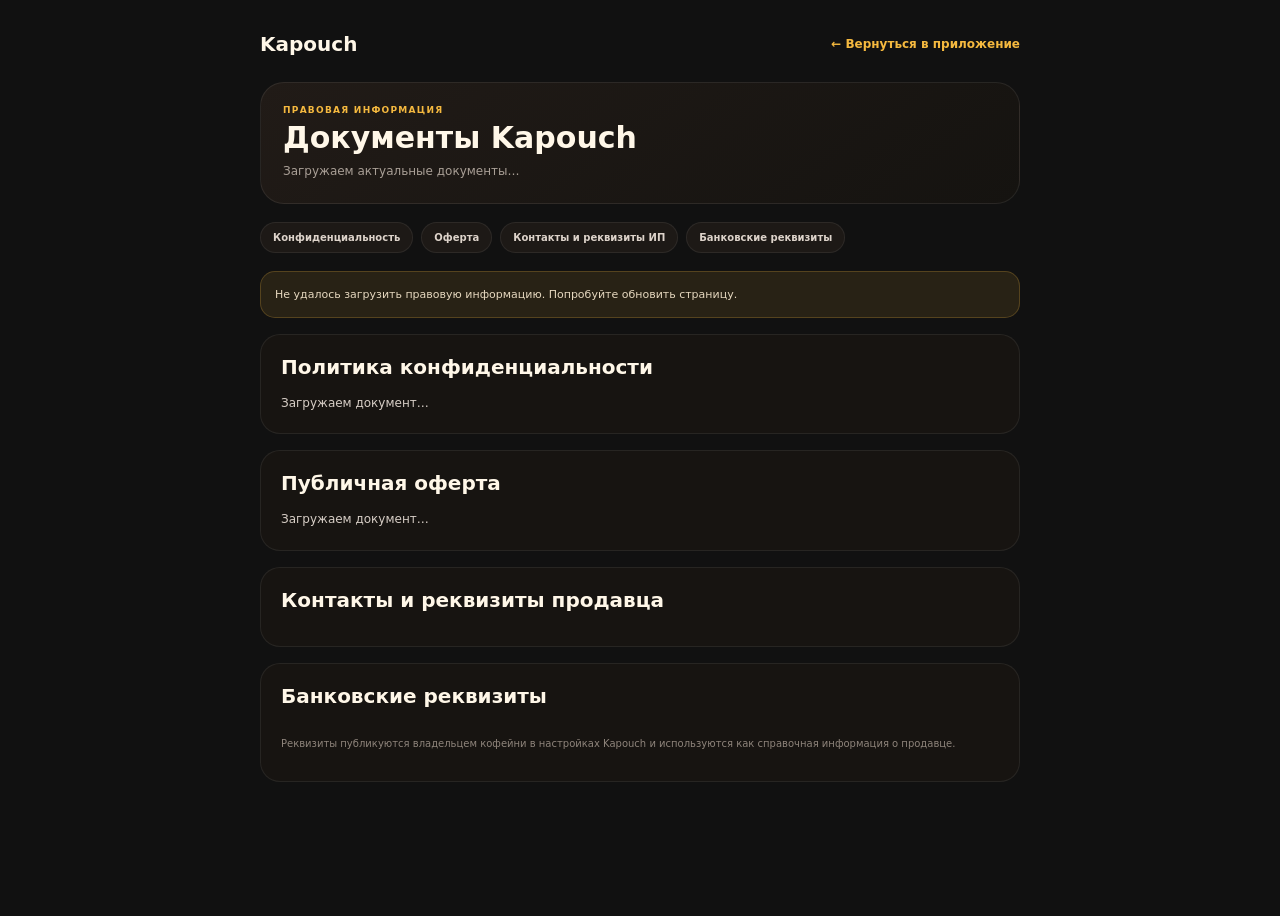
<file: customer/legal.html>
<!doctype html>
<html lang="ru">
<head>
<meta charset="utf-8">
<meta name="viewport" content="width=device-width,initial-scale=1,viewport-fit=cover">
<meta name="theme-color" content="#111111">
<title>Правовая информация · Kapouch</title>
<link rel="icon" href="assets/icon.svg" type="image/svg+xml">
<link rel="stylesheet" href="assets/legal.css?v=2">
</head>
<body class="legal-page">
<main class="legal-shell">
  <div class="legal-top"><div class="legal-brand">Kapouch</div><a class="legal-back" href="./#home">← Вернуться в приложение</a></div>
  <section class="legal-hero"><div class="legal-kicker">ПРАВОВАЯ ИНФОРМАЦИЯ</div><h1 id="legalTitle">Документы Kapouch</h1><p id="legalMeta">Загружаем актуальные документы…</p></section>
  <nav class="legal-tabs"><a href="#privacy">Конфиденциальность</a><a href="#offer">Оферта</a><a href="#seller">Контакты и реквизиты ИП</a><a href="#bank">Банковские реквизиты</a></nav>
  <div id="legalWarning" class="legal-alert" hidden></div>
  <section class="legal-section" id="privacy"><h2>Политика конфиденциальности</h2><div class="legal-text" id="privacyText">Загружаем документ…</div></section>
  <section class="legal-section" id="offer"><h2>Публичная оферта</h2><div class="legal-text" id="offerText">Загружаем документ…</div></section>
  <section class="legal-section" id="seller"><h2>Контакты и реквизиты продавца</h2><div class="legal-grid" id="sellerGrid"></div></section>
  <section class="legal-section" id="bank"><h2>Банковские реквизиты</h2><div class="legal-grid" id="bankGrid"></div><p class="legal-muted">Реквизиты публикуются владельцем кофейни в настройках Kapouch и используются как справочная информация о продавце.</p></section>
</main>
<script src="assets/legal.js?v=3"></script>
</body>
</html>
</file>
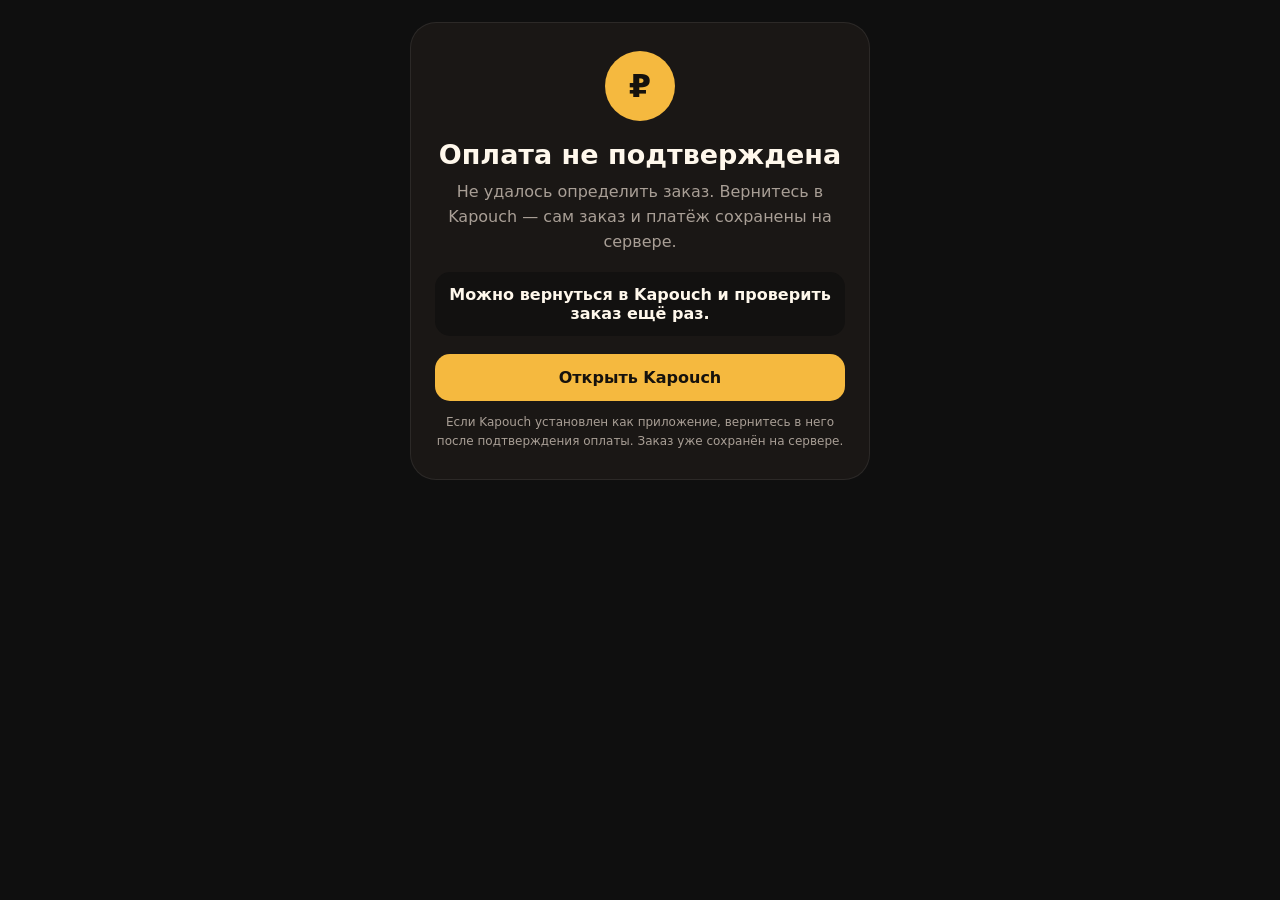
<file: customer/payment-return.html>
<!doctype html>
<html lang="ru">
<head>
<meta charset="utf-8">
<meta name="viewport" content="width=device-width,initial-scale=1,viewport-fit=cover">
<meta name="theme-color" content="#0f0f0f">
<title>Kapouch · Проверка оплаты</title>
<style>html,body{margin:0;min-height:100%;background:#0f0f0f;color:#fff8ec;font-family:Inter,system-ui,-apple-system,BlinkMacSystemFont,"Segoe UI",sans-serif}body{display:grid;place-items:center;padding:22px;box-sizing:border-box}.card{width:min(460px,100%);box-sizing:border-box;padding:28px 24px;border:1px solid rgba(255,255,255,.08);border-radius:26px;background:#1a1715;text-align:center}.mark{width:70px;height:70px;margin:0 auto 18px;border-radius:50%;display:grid;place-items:center;background:#f5b93f;color:#16120d;font-size:32px;font-weight:900}h1{margin:0 0 10px;font-size:27px}p{margin:0;color:#a99f96;line-height:1.55}.status{margin:18px 0;padding:13px;border-radius:15px;background:#121110;font-weight:800}.btn{display:block;margin-top:16px;padding:14px;border-radius:15px;background:#f5b93f;color:#16120d;text-decoration:none;font-weight:900}.muted{font-size:12px;margin-top:12px}</style>
</head>
<body><main class="card"><div class="mark" id="mark">₽</div><h1 id="title">Проверяем оплату</h1><p id="text">Подтверждаем платёж напрямую в ЮKassa. Обычно это занимает несколько секунд.</p><div class="status" id="status">Ожидаем подтверждения…</div><a class="btn" id="back" href="./index.html#home" hidden>Вернуться в Kapouch</a><p class="muted" id="muted">Не закрывайте экран сразу после оплаты.</p></main>
<script>
(function(){
const params=new URLSearchParams(location.search),gift=params.get('gift')==='1',queryToken=String(params.get('token')||'').trim(),savedToken=localStorage.getItem('kapouch_tracking_token')||'',token=/^[a-f0-9]{64}$/.test(queryToken)?queryToken:savedToken,status=document.getElementById('status'),title=document.getElementById('title'),text=document.getElementById('text'),back=document.getElementById('back'),mark=document.getElementById('mark'),muted=document.getElementById('muted');let tries=0;
if(/^[a-f0-9]{64}$/.test(queryToken)){localStorage.setItem('kapouch_tracking_token',queryToken);try{history.replaceState(null,'',location.pathname+(gift?'?gift=1':''))}catch(e){}}
function clearCheckout(){localStorage.removeItem('kapouch_customer_cart');localStorage.removeItem('kapouch_checkout_request_id')}
function standalone(){return window.matchMedia('(display-mode: standalone)').matches||window.navigator.standalone===true}
function finishCopy(){if(!standalone()){back.textContent='Открыть Kapouch';muted.textContent='Если Kapouch установлен как приложение, вернитесь в него после подтверждения оплаты. Заказ уже сохранён на сервере.'}}
function giftDone(){clearCheckout();mark.textContent='🎁';title.textContent='Подарок применён';text.textContent='К оплате 0 ₽. Заказ уже передан в кофейню.';status.textContent='✓ 6-й напиток в подарок';back.hidden=false;finishCopy();if(standalone())setTimeout(()=>location.replace('./index.html#home'),1200)}
function done(){clearCheckout();title.textContent='Оплата получена';text.textContent='Заказ передан в кофейню.';status.textContent='✓ Оплачено';back.hidden=false;finishCopy();if(standalone())setTimeout(()=>location.replace('./index.html#home'),1200)}
function failed(message){title.textContent='Оплата не подтверждена';text.textContent=message;status.textContent='Можно вернуться в Kapouch и проверить заказ ещё раз.';back.href='./index.html#cart';back.hidden=false;finishCopy()}
async function check(){if(!token){failed('Не удалось определить заказ. Вернитесь в Kapouch — сам заказ и платёж сохранены на сервере.');return}tries++;try{const apiBase=String(window.KAPOUCH_CUSTOMER_CONFIG?.apiBase||'https://kapouch.store/api').replace(/\/$/,'');const r=await fetch(apiBase+'/customer_order_status.php?token='+encodeURIComponent(token)+'&_='+Date.now(),{cache:'no-store',headers:{Accept:'application/json'}});const d=await r.json();if(!r.ok||!d.ok)throw new Error(d.error||'Ошибка проверки');const o=d.order||{};if(o.payment_status==='paid'||['new','preparing','ready','completed'].includes(o.status)){done();return}if(o.status==='cancelled'){failed('Платёж не был завершён.');return}status.textContent='Платёж ещё обрабатывается…';if(tries<20)setTimeout(check,1500);else failed('ЮKassa пока не подтвердила оплату. Статус заказа сохранён — можно проверить его позже.')}catch(e){if(tries<12)setTimeout(check,1800);else failed('Не удалось проверить оплату из-за проблем со связью с сервером.')} }
if(gift){giftDone();return}if(params.get('failed')==='1')failed('Оплата не была завершена.');else check();
})();
</script></body></html>
</file>
<file: customer/assets/legal.css>
.legal-consent{display:flex;align-items:flex-start;gap:10px;padding:12px 13px;border:1px solid rgba(255,255,255,.08);border-radius:14px;background:#171512;color:#bfb4aa;font-size:10px;line-height:1.45}.legal-consent input{width:auto!important;margin-top:2px;flex:0 0 auto}.legal-consent a,.pwa-legal-links a,.home-legal-footer a{color:var(--accent,#F5B93F);text-decoration:none}.pwa-legal-links{display:flex;flex-wrap:wrap;gap:8px 14px;margin-top:12px;font-size:10px}.home-legal-footer{margin-top:18px;padding:18px 4px 8px;border-top:1px solid rgba(255,255,255,.07);color:#8f857c;font-size:10px;line-height:1.5}.home-legal-footer[hidden]{display:none}.home-legal-footer-title{color:#d9cfc5;font-size:11px;font-weight:850;margin-bottom:5px}.home-legal-footer-seller{color:#a99f96}.home-legal-footer .pwa-legal-links{margin-top:9px;gap:7px 13px}.home-legal-footer-contact{margin-top:8px;color:#766e67;word-break:break-word}.legal-page{min-height:100vh;background:#111;color:#fff7e8;font-family:Inter,system-ui,-apple-system,BlinkMacSystemFont,"Segoe UI",sans-serif}.legal-shell{width:min(760px,calc(100% - 28px));margin:0 auto;padding:24px 0 56px}.legal-top{display:flex;align-items:center;justify-content:space-between;gap:14px;margin-bottom:26px}.legal-brand{font-size:20px;font-weight:900}.legal-back{color:#f5b93f;text-decoration:none;font-size:12px;font-weight:800}.legal-hero{padding:22px;border:1px solid rgba(255,255,255,.08);border-radius:24px;background:linear-gradient(145deg,#211b17,#151310);margin-bottom:18px}.legal-kicker{font-size:9px;font-weight:900;letter-spacing:.14em;color:#f5b93f}.legal-hero h1{margin:7px 0 8px;font-size:30px;line-height:1.08}.legal-hero p{margin:0;color:#a99f96;font-size:12px;line-height:1.55}.legal-tabs{display:flex;gap:8px;overflow:auto;margin:0 0 18px}.legal-tabs a{white-space:nowrap;padding:9px 12px;border-radius:999px;background:#1d1916;color:#ddd3ca;text-decoration:none;font-size:10px;font-weight:850;border:1px solid rgba(255,255,255,.07)}.legal-section{scroll-margin-top:18px;margin-top:16px;padding:20px;border-radius:20px;background:#171411;border:1px solid rgba(255,255,255,.07)}.legal-section h2{margin:0 0 14px;font-size:20px}.legal-text{white-space:pre-wrap;color:#d7cec6;font-size:12px;line-height:1.7}.legal-grid{display:grid;grid-template-columns:1fr 1fr;gap:10px}.legal-row{padding:12px;border-radius:13px;background:#201c18}.legal-row span{display:block;color:#8e847b;font-size:9px;margin-bottom:4px}.legal-row strong{display:block;font-size:12px;word-break:break-word}.legal-alert{padding:14px;border-radius:15px;background:rgba(245,185,63,.1);border:1px solid rgba(245,185,63,.22);color:#e6d8bf;font-size:11px;line-height:1.55}.legal-muted{color:#8e847b;font-size:10px;line-height:1.5;margin-top:14px}@media(max-width:560px){.legal-grid{grid-template-columns:1fr}.legal-hero h1{font-size:25px}.legal-shell{width:min(100% - 20px,760px)}.home-legal-footer{padding-left:2px;padding-right:2px}}
</file>
